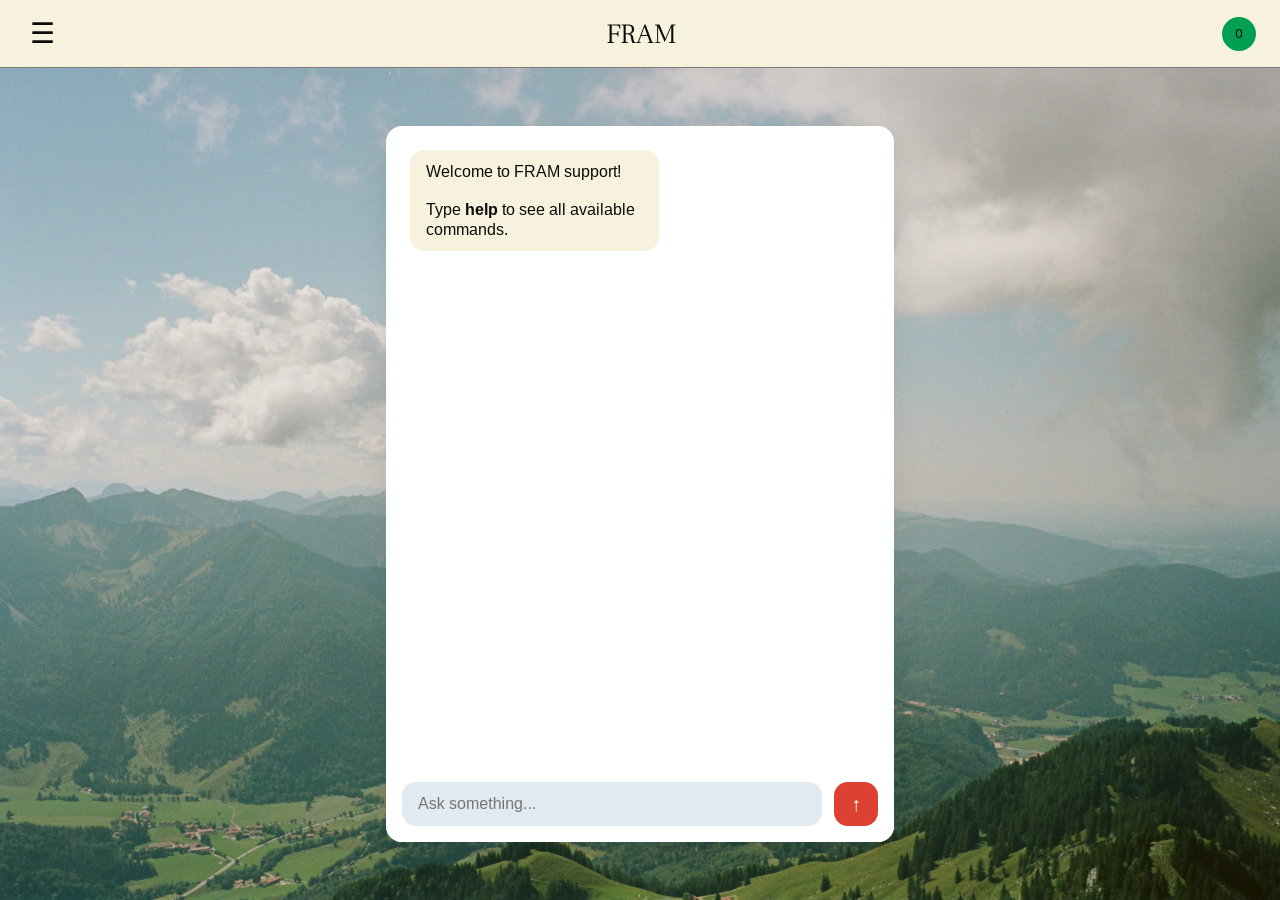
<file: chatbot.html>
<!DOCTYPE html>
<html lang="en">
<head>
    <meta charset="UTF-8">
    <meta
        name="viewport"
        content="width=device-width, initial-scale=1.0"
    >
    <title>FRAM Chat</title>
    <link rel="stylesheet" href="chatbot.css">
    <link rel="preconnect" href="https://fonts.googleapis.com">
    <link
        rel="preconnect"
        href="https://fonts.gstatic.com"
        crossorigin
    >
    <link
        href="https://fonts.googleapis.com/css2?family=Arimo:wght@400;700&family=Frank+Ruhl+Libre:wght@300;400&display=swap"
        rel="stylesheet"
    >
</head>
<body>
    <header>
        <nav class="navbar">
            <button class="menu-button" aria-label="Open navigation menu">
                ☰
            </button>
            <h1 class="logo">
                FRAM
            </h1>
            <button class="cart-button" aria-label="Shopping cart">
                0
            </button>
        </nav>
    </header>
         <div class="mobile-menu">
         <div class="mobile-menu-header">
            <button class="close-menu-button" aria-label="Close navigation menu">
                ✕                </button>
            <h2 class="mobile-menu-logo">
                FRAM
            </h2>
            </div>
        <nav class="mobile-menu-links">
                <a href="index.html">HOME</a>
                <a href="products.html">PRODUCTS</a>
                <a href="chatbot.html">CHAT</a>
         </nav>
         <a class="checkout-link" href="#">
              CHECKOUT
          </a>
        </div>
    <main class="chat-page">
        <section class="chat-container">
            <div class="chat-messages">

                <div class="bot-message">
                    Welcome to FRAM support!
                    <br><br>
                    Type <strong>help</strong> to see all available commands.
                </div>
            </div>
            <div class="chat-input-section">
                <input
                    type="text"
                    class="chat-input"
                    placeholder="Ask something..."
                >
                <button class="send-button" aria-label="Send message">
                    ↑
                </button>
            </div>
        </section>
    </main>
<script src="script.js"></script>
</body>
</html>
</file>
<file: chatbot.css>
:root {

    --primary-bg: #F7F2DE;
    --text-color: #0B0A08;
    --green: #009F51;
    --red: #DC4131;
    --light-blue: #E1EAF0;
    --white: #FFFFFF;

}

*,
*::before,
*::after {

    box-sizing: border-box;

}

body {

    margin: 0;

    font-family: "Arimo", sans-serif;
    background-color: var(--white);
    color: var(--text-color);

}

/* 


POPUP MENU


*/

.mobile-menu {
    position: fixed;

    top: 0;
    left: -100%;

    width: 100%;
    height: 100vh;

    background-color: #008f51;

    z-index: 2000;

    transition: left 0.3s ease;
}

.mobile-menu.active {
    left: 0;
}

.mobile-menu-header {
    height: 68px;

    display: flex;
    align-items: center;
    justify-content: center;

    border-bottom: 1px solid black;

    position: relative;
}

.close-menu-button {
    position: absolute;

    left: 31px;

    background: none;
    border: none;

    font-size: 32px;

    cursor: pointer;
}

.mobile-menu-logo {
    font-family: "Frank Ruhl Libre", serif;
    font-size: 48px;
    font-weight: 300;
}

.mobile-menu-links {
    margin-top: 120px;

    display: flex;
    flex-direction: column;
    align-items: center;

    gap: 20px;
}

.mobile-menu-links a,
.checkout-link {
    font-family: "Arimo", sans-serif;
    font-size: 24px;
    font-weight: 400;

    text-decoration: none;

    color: black;
}

.checkout-link {
    position: absolute;

    bottom: 80px;

    width: 100%;

    text-align: center;
}

/*

NAVBAR

*/
    
.navbar {

    width: 100%;
    height: 68px;

    padding: 0 24px;

    display: flex;
    justify-content: space-between;
    align-items: center;

    background-color: var(--primary-bg);

    border-bottom: 1px solid #7A7A7A;

    position: fixed;
    top: 0;
    left: 0;

    z-index: 1000;

}

.menu-button {

    background: none;
    border: none;

    font-size: 28px;

    cursor: pointer;

    color: var(--text-color);

}

.logo {

    margin: 0;

    font-family: "Frank Ruhl Libre", serif;
    font-size: 28px;
    font-weight: 300;

}

.cart-button {

    width: 34px;
    height: 34px;

    border: none;
    border-radius: 50%;

    background-color: var(--green);

    color: var(--text-color);

    cursor: pointer;

}

.chat-page {

    padding-top: 68px;

    min-height: 100vh;

    background-color: #F5F5F5;

}

.chat-container {

    height: calc(100vh - 68px);

    display: flex;
    flex-direction: column;
    justify-content: space-between;

}

.chat-messages {

    flex: 1;

    padding: 24px;

    overflow-y: auto;

}

.chat-input-section {

    width: 100%;

    padding: 20px;

    display: flex;
    gap: 12px;
    align-items: center;

    background-color: var(--white);

}

.chat-input {

    flex: 1;

    height: 44px;

    border: none;
    border-radius: 14px;

    padding: 0 16px;

    background-color: var(--light-blue);

    font-size: 16px;

    outline: none;

}

.send-button {

    width: 44px;
    height: 44px;

    border: none;
    border-radius: 14px;

    background-color: var(--red);

    color: var(--white);

    font-size: 20px;

    cursor: pointer;

}

.user-message {

    max-width: 255px;

    padding: 16px;

    border-radius: 14px;

    background-color: #E1EAF0;

    margin-left: auto;
    margin-bottom: 16px;

    font-size: 16px;

    line-height: 1.4;

}

.bot-message {

    max-width: 249px;

    padding: 12px 16px;

    border-radius: 14px;

    background-color: #F7F2DE;

    margin-bottom: 16px;

    font-size: 16px;

}

.error-message {

    padding: 12px;

    border: 1px solid #DC4131;

    color: #DC4131;

    border-radius: 8px;

    margin-bottom: 16px;

    text-align: center;

}

@media screen and (min-width: 1024px) {

    .chat-page {
        padding-top: 68px;

        min-height: 100vh;

        background-image: url("./images/hero-image.png");
        background-size: cover;
        background-position: center;
        background-repeat: no-repeat;

        display: flex;
        justify-content: center;
        align-items: center;
    }

    .chat-container {
        width: 508px;
        height: 716px;

        background-color: white;

        border-radius: 16px;

        overflow: hidden;

        display: flex;
        flex-direction: column;

        box-shadow: 0 8px 30px rgba(0, 0, 0, 0.08);
    }

    .chat-messages {
        padding: 24px;

        flex: 1;
    }

    .chat-input-section {
        padding: 16px;
    }

    .mobile-menu {
        width: 475px;

        height: 100vh;

        top: 0px;

        left: -475px;
    }

    .mobile-menu.active {
        left: 0;
    }

    .mobile-menu-links {
        margin-top: 220px;
        gap: 28px;
    }

    .mobile-menu-links a,
    .checkout-link {
        font-size: 24px;
    }

    .checkout-link {
        bottom: 120px;
    }

    .close-menu-button {
        font-size: 24px;
        left: 18px;
        top: 10px;
    }

    .mobile-menu-header {
        height: 40px;
    }

    .mobile-menu-logo {
        display: none;
    }
}
</file>
